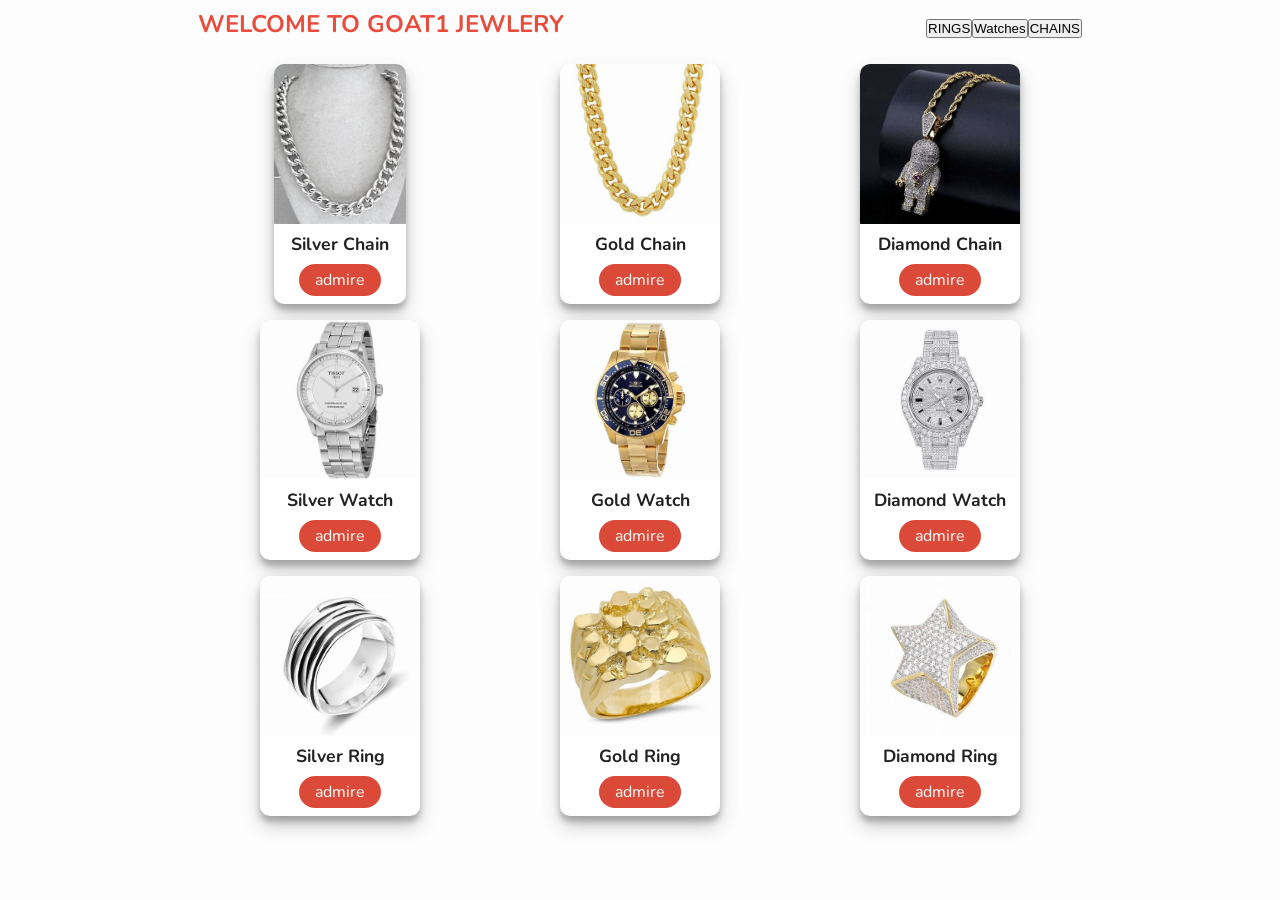
<file: index.html>
<!DOCTYPE html>
<html lang="en">
  <head>
    <meta charset="UTF-8" />
    <meta name="viewport" content="width=device-width, initial-scale=1.0" />
    <meta http-equiv="X-UA-Compatible" content="ie=edge" />
    <link rel="stylesheet" href="style.css" />
    <title>HekimaJewlery</title>
  </head>
  <body>
    <main>
      <nav>
        <h1>WELCOME TO GOAT1 JEWLERY</h1>
        <ul>
		   <button onclick="window.location.href='images/goldring.jfif';">
      RINGS
    </button>
           <button onclick="window.location.href='https://w3docs.com';">
      Watches
    </button>
           <button onclick="window.location.href='https://w3docs.com';">
      CHAINS
    </button>
        </ul>
      </nav>
      <div class="container"></div>
    </main>
    <script src="app.js"></script>
  </body>
</html>
<link rel="manifest" href="manifest.json" />
<!-- ios support -->
<link rel="apple-touch-icon" href="images/icons.png" />
<link rel="apple-touch-icon" href="images/icons.png" />
<link rel="apple-touch-icon" href="images/icons.png" />
<link rel="apple-touch-icon" href="images/icons.png" />
<link rel="apple-touch-icon" href="images/icons.png" />
<link rel="apple-touch-icon" href="images/icons.png" />
<link rel="apple-touch-icon" href="images/icons.png" />
<link rel="apple-touch-icon" href="images/icons.png" />
<meta name="apple-mobile-web-app-status-bar" content="#db4938" />
<meta name="theme-color" content="#db4938" />
</file>
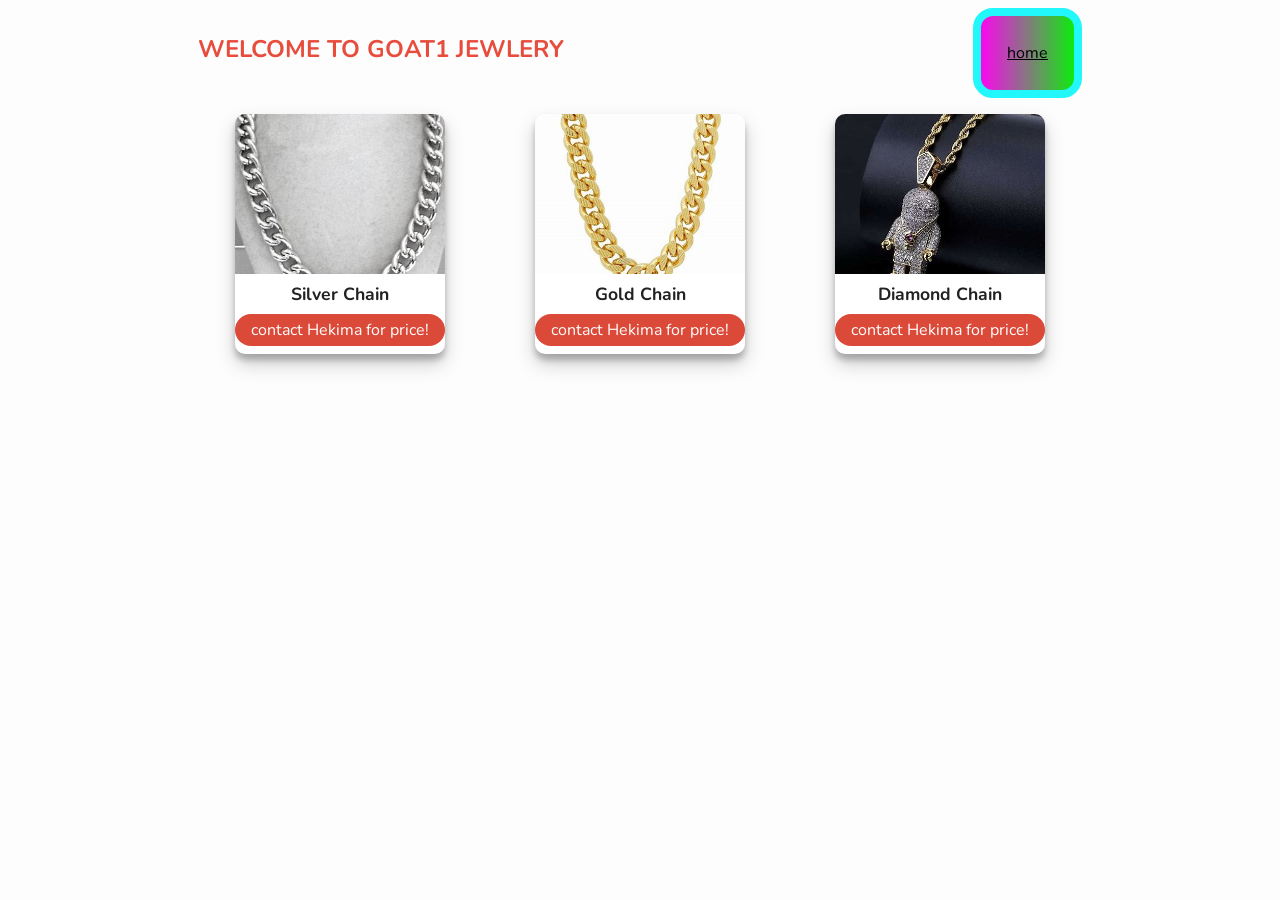
<file: chains.html>
<!DOCTYPE html>
<html lang="en">
  <head>
    <meta charset="UTF-8" />
    <meta name="viewport" content="width=device-width, initial-scale=1.0" />
    <meta http-equiv="X-UA-Compatible" content="ie=edge" />
    <link rel="stylesheet" href="style.css" />
    <title>HekimaJewlery</title>
  </head>
  <body>
    <main>
      <nav>
        <h1>WELCOME TO GOAT1 JEWLERY</h1>
        <ul>
         <a href="index.html" style="display:inline-block;border:8px solid rgb(34, 247, 251);border-radius:20px;padding:26px;background:linear-gradient(to right,rgb(251, 7, 239),rgb(13, 236, 13));color:rgb(0, 0, 0)">home</a>
        </ul>
      </nav>
      <div class="container"></div>
    </main>
    <script src="chains.js"></script>
  </body>
</html>
<link rel="manifest" href="manifest.json" />
<!-- ios support -->
<link rel="apple-touch-icon" href="images/icons.png" />
<link rel="apple-touch-icon" href="images/icons.png" />
<link rel="apple-touch-icon" href="images/icons.png" />
<link rel="apple-touch-icon" href="images/icons.png" />
<link rel="apple-touch-icon" href="images/icons.png" />
<link rel="apple-touch-icon" href="images/icons.png" />
<link rel="apple-touch-icon" href="images/icons.png" />
<link rel="apple-touch-icon" href="images/icons.png" />
<meta name="apple-mobile-web-app-status-bar" content="#db4938" />
<meta name="theme-color" content="#db4938" />
</file>
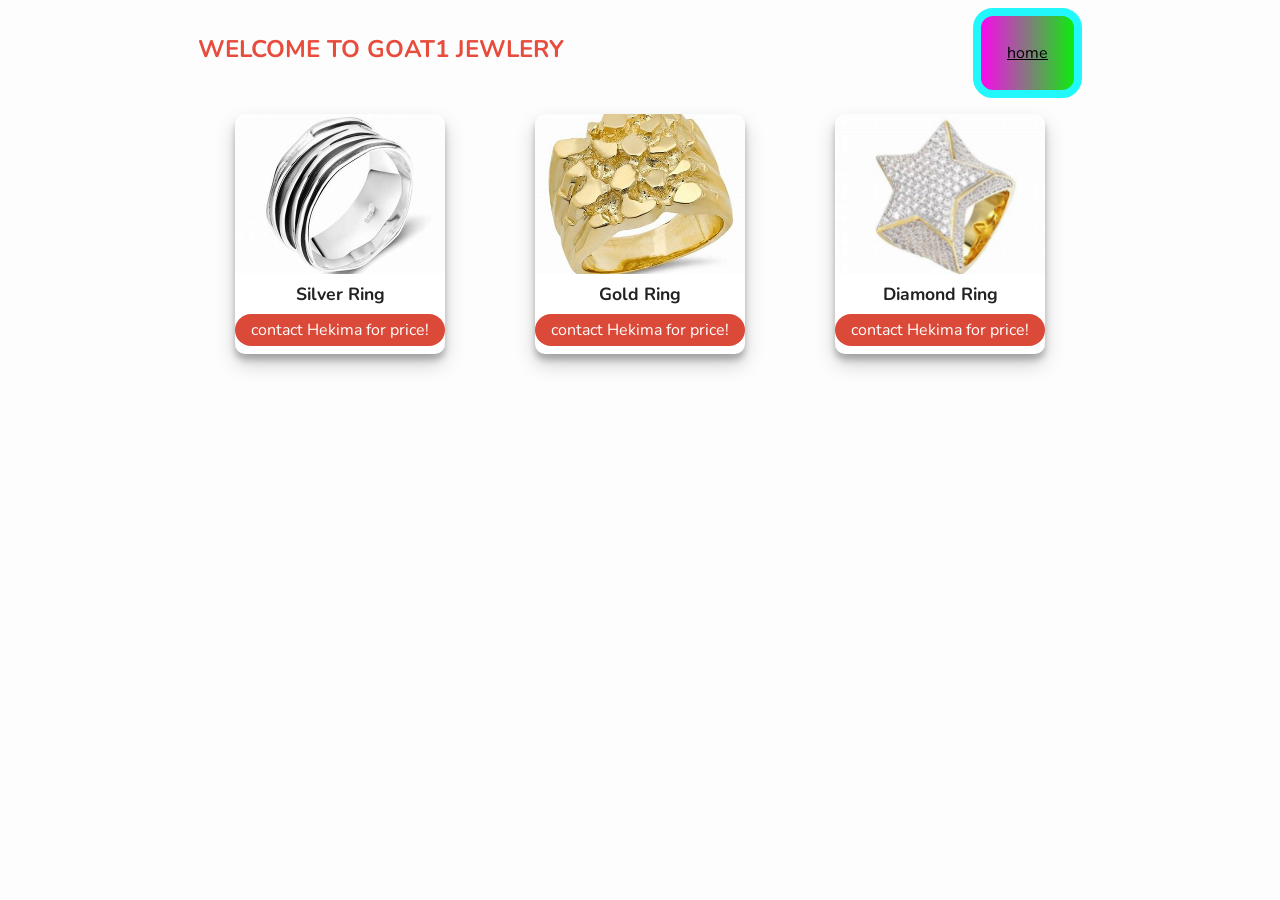
<file: rings.html>
<!DOCTYPE html>
<html lang="en">
  <head>
    <meta charset="UTF-8" />
    <meta name="viewport" content="width=device-width, initial-scale=1.0" />
    <meta http-equiv="X-UA-Compatible" content="ie=edge" />
    <link rel="stylesheet" href="style.css" />
    <title>HekimaJewlery</title>
  </head>
  <body>
    <main>
      <nav>
        <h1>WELCOME TO GOAT1 JEWLERY</h1>
        <ul>
		   <a href="index.html" style="display:inline-block;border:8px solid rgb(34, 247, 251);border-radius:20px;padding:26px;background:linear-gradient(to right,rgb(251, 7, 239),rgb(13, 236, 13));color:rgb(0, 0, 0)">home</a>
        </ul>
      </nav>
      <div class="container"></div>
    </main>
    <script src="rings.js"></script>
  </body>
</html>
<link rel="manifest" href="manifest.json" />
<!-- ios support -->
<link rel="apple-touch-icon" href="images/icons.png" />
<link rel="apple-touch-icon" href="images/icons.png" />
<link rel="apple-touch-icon" href="images/icons.png" />
<link rel="apple-touch-icon" href="images/icons.png" />
<link rel="apple-touch-icon" href="images/icons.png" />
<link rel="apple-touch-icon" href="images/icons.png" />
<link rel="apple-touch-icon" href="images/icons.png" />
<link rel="apple-touch-icon" href="images/icons.png" />
<meta name="apple-mobile-web-app-status-bar" content="#db4938" />
<meta name="theme-color" content="#db4938" />
</file>
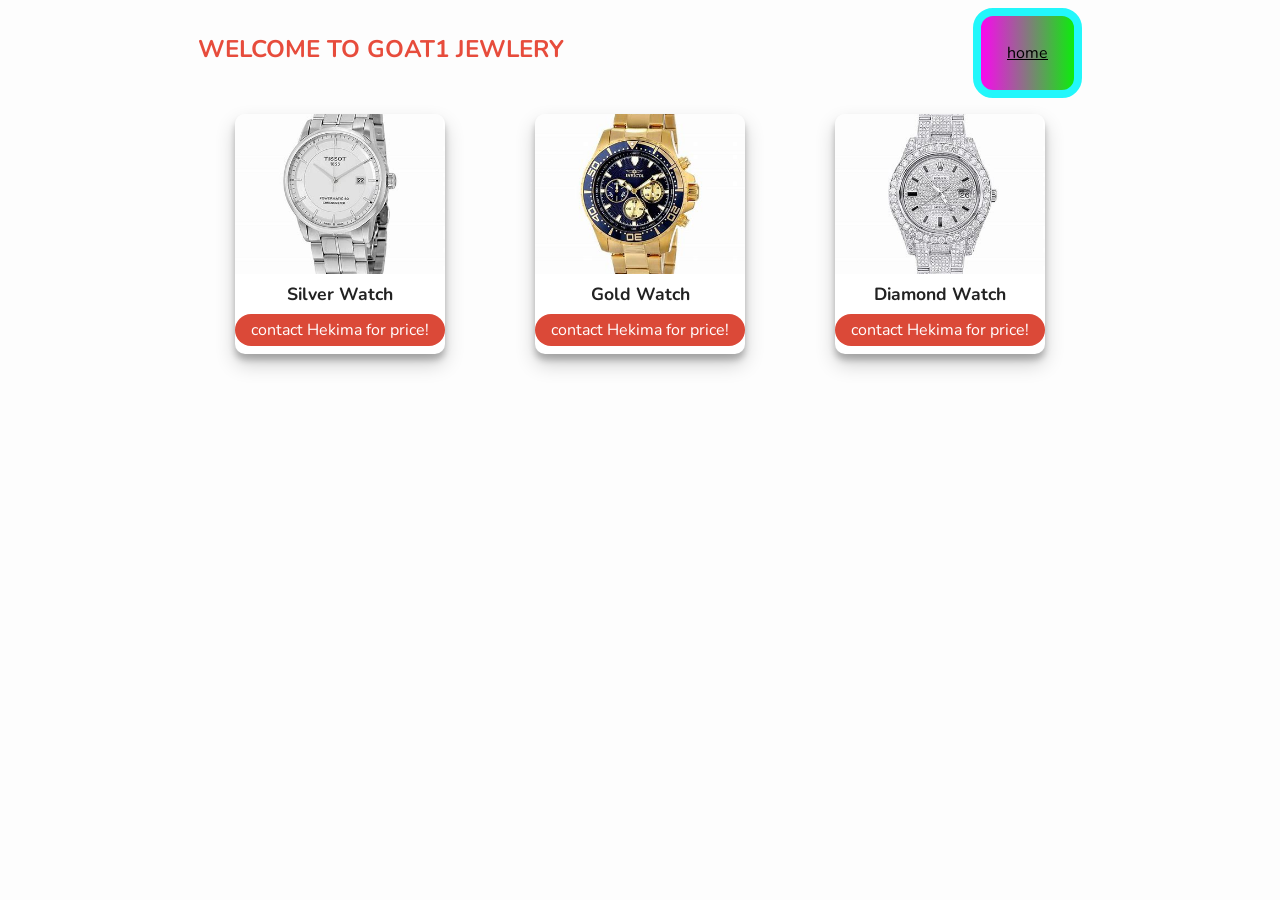
<file: watches.html>
<!DOCTYPE html>
<html lang="en">
  <head>
    <meta charset="UTF-8" />
    <meta name="viewport" content="width=device-width, initial-scale=1.0" />
    <meta http-equiv="X-UA-Compatible" content="ie=edge" />
    <link rel="stylesheet" href="style.css" />
    <title>HekimaJewlery</title>
  </head>
  <body>
    <main>
      <nav>
        <h1>WELCOME TO GOAT1 JEWLERY</h1>
        <ul>
         <a href="index.html" style="display:inline-block;border:8px solid rgb(34, 247, 251);border-radius:20px;padding:26px;background:linear-gradient(to right,rgb(251, 7, 239),rgb(13, 236, 13));color:rgb(0, 0, 0)">home</a>
        </ul>
      </nav>
      <div class="container"></div>
    </main>
    <script src="watches.js"></script>
  </body>
</html>
<link rel="manifest" href="manifest.json" />
<!-- ios support -->
<link rel="apple-touch-icon" href="images/icons.png" />
<link rel="apple-touch-icon" href="images/icons.png" />
<link rel="apple-touch-icon" href="images/icons.png" />
<link rel="apple-touch-icon" href="images/icons.png" />
<link rel="apple-touch-icon" href="images/icons.png" />
<link rel="apple-touch-icon" href="images/icons.png" />
<link rel="apple-touch-icon" href="images/icons.png" />
<link rel="apple-touch-icon" href="images/icons.png" />
<meta name="apple-mobile-web-app-status-bar" content="#db4938" />
<meta name="theme-color" content="#db4938" />
</file>
<file: style.css>
@import url("https://fonts.googleapis.com/css?family=Nunito:400,700&display=swap");
* {
  margin: 0;
  padding: 0;
  box-sizing: border-box;
}
body {
  background: #fdfdfd;
  font-family: "Nunito", sans-serif;
  font-size: 1rem;
}
main {
  max-width: 900px;
  margin: auto;
  padding: 0.5rem;
  text-align: center;
}
nav {
  display: flex;
  justify-content: space-between;
  align-items: center;
}
ul {
  list-style: none;
  display: flex;
}

li {
  margin-right: 1rem;
}
h1 {
  color: #e74c3c;
  margin-bottom: 0.5rem;
}
.container {
  display: grid;
  grid-template-columns: repeat(auto-fit, minmax(15rem, 1fr));
  grid-gap: 1rem;
  justify-content: center;
  align-items: center;
  margin: auto;
  padding: 1rem 0;
}
.card {
  display: flex;
  align-items: center;
  flex-direction: column;
  width: 15rem auto;
  height: 15rem;
  background: #fff;
  box-shadow: 0 10px 20px rgba(0, 0, 0, 0.19), 0 6px 6px rgba(0, 0, 0, 0.23);
  border-radius: 10px;
  margin: auto;
  overflow: hidden;
}
.card--avatar {
  width: 100%;
  height: 10rem;
  object-fit: cover;
}
.card--title {
  color: #222;
  font-weight: 700;
  text-transform: capitalize;
  font-size: 1.1rem;
  margin-top: 0.5rem;
}
.card--link {
  text-decoration: none;
  background: #db4938;
  color: #fff;
  padding: 0.3rem 1rem;
  border-radius: 20px;
}
</file>
